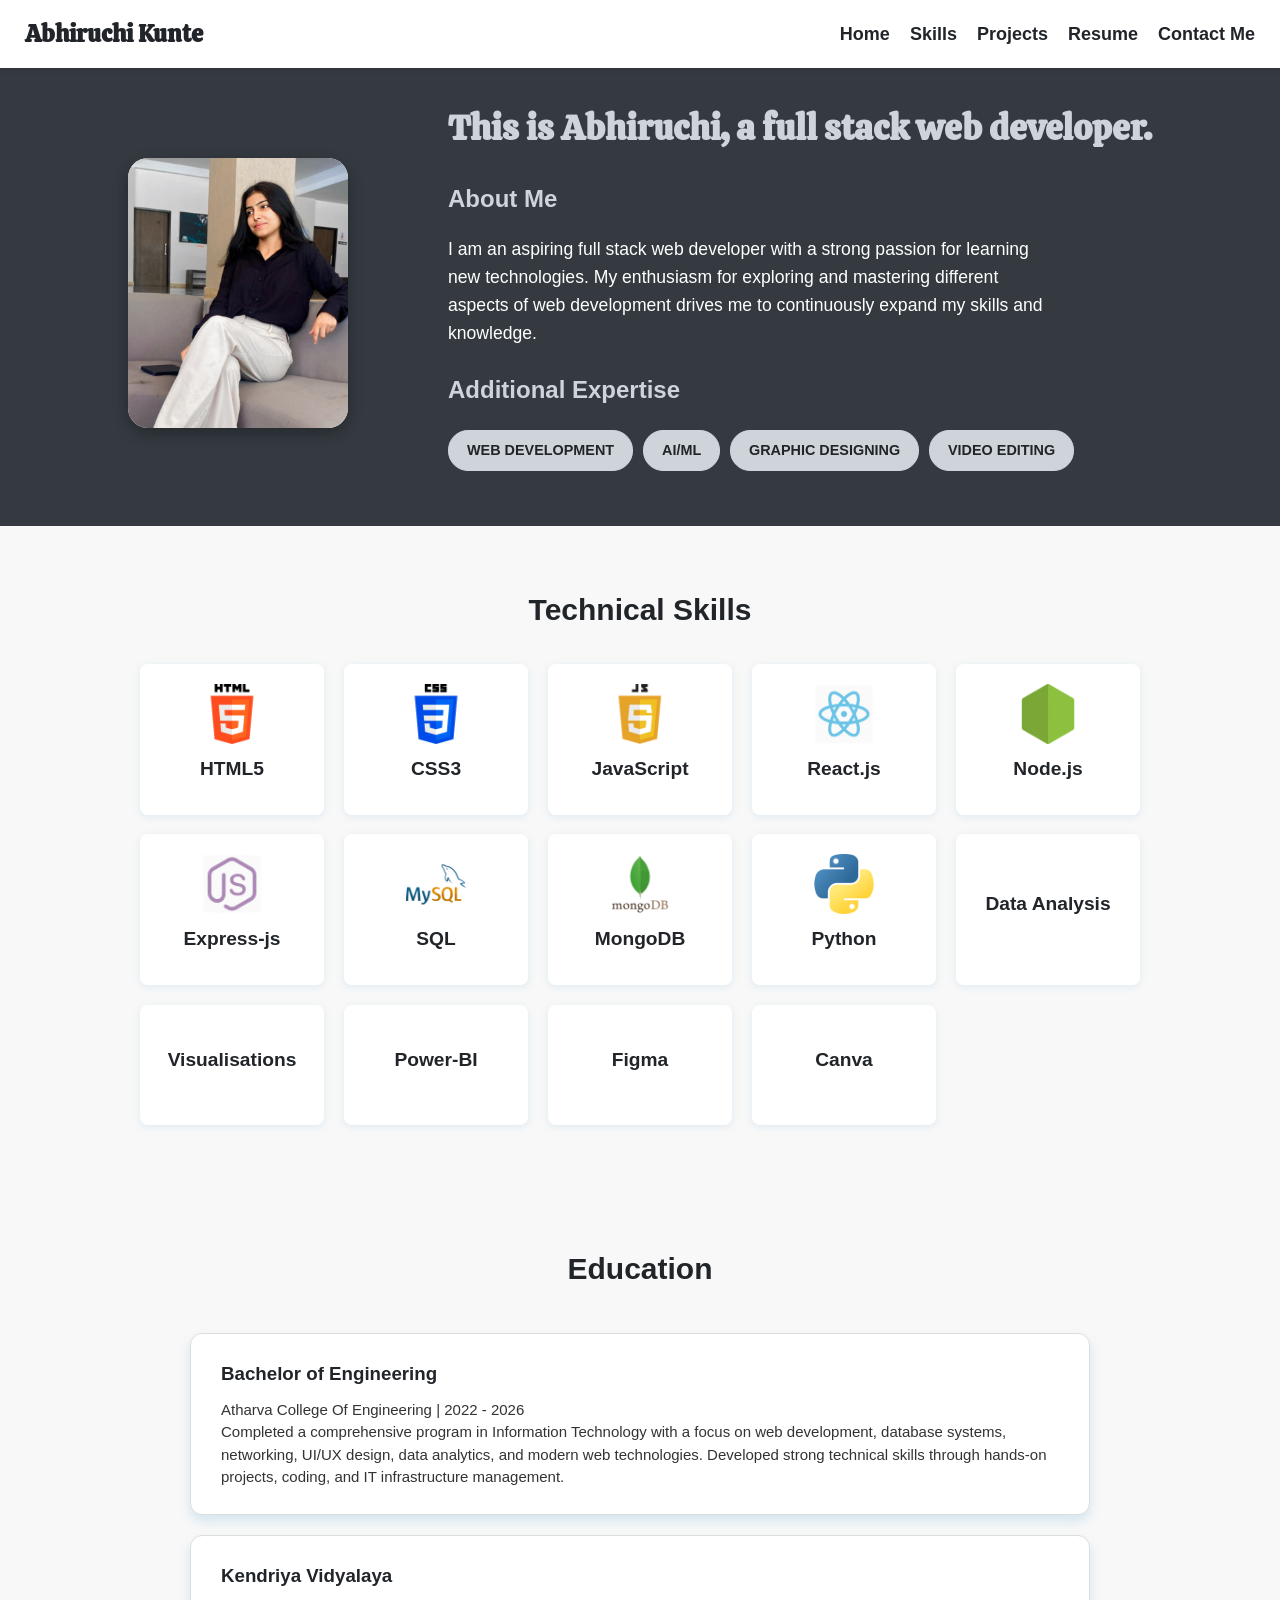
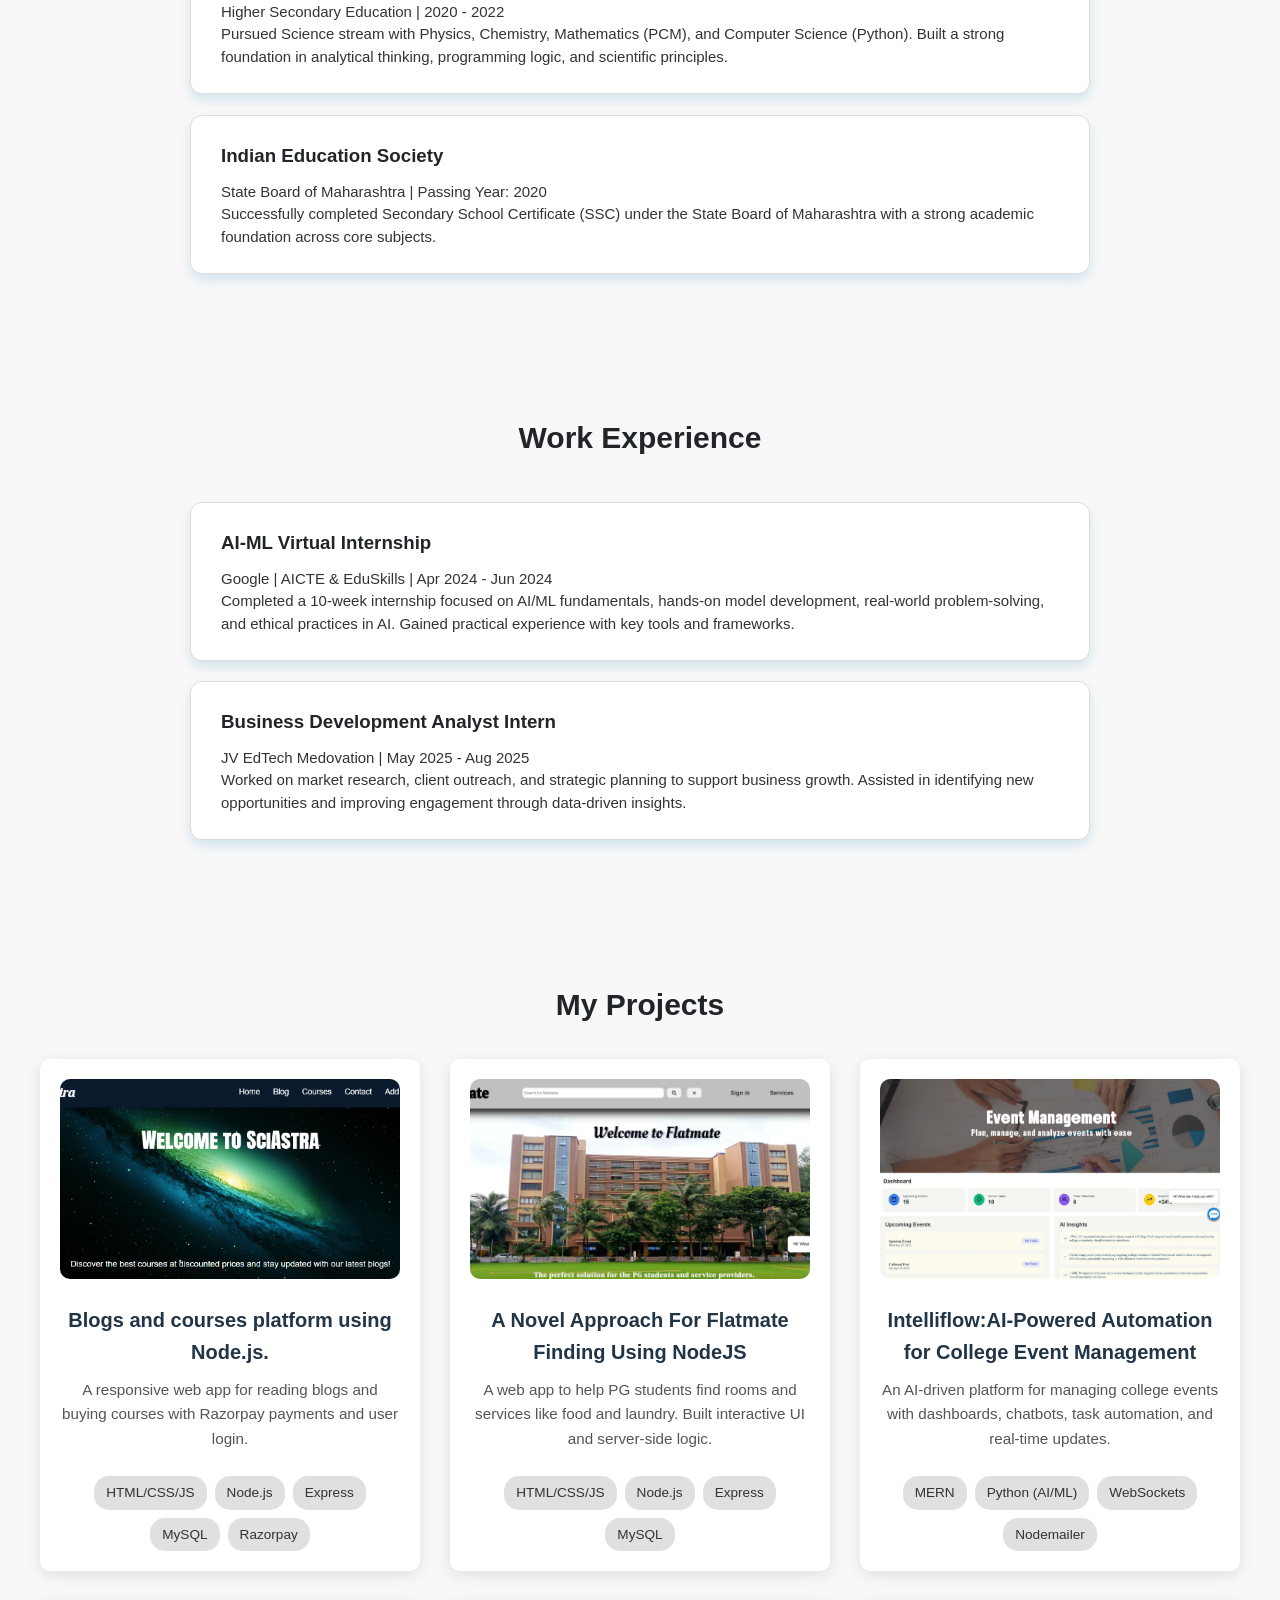
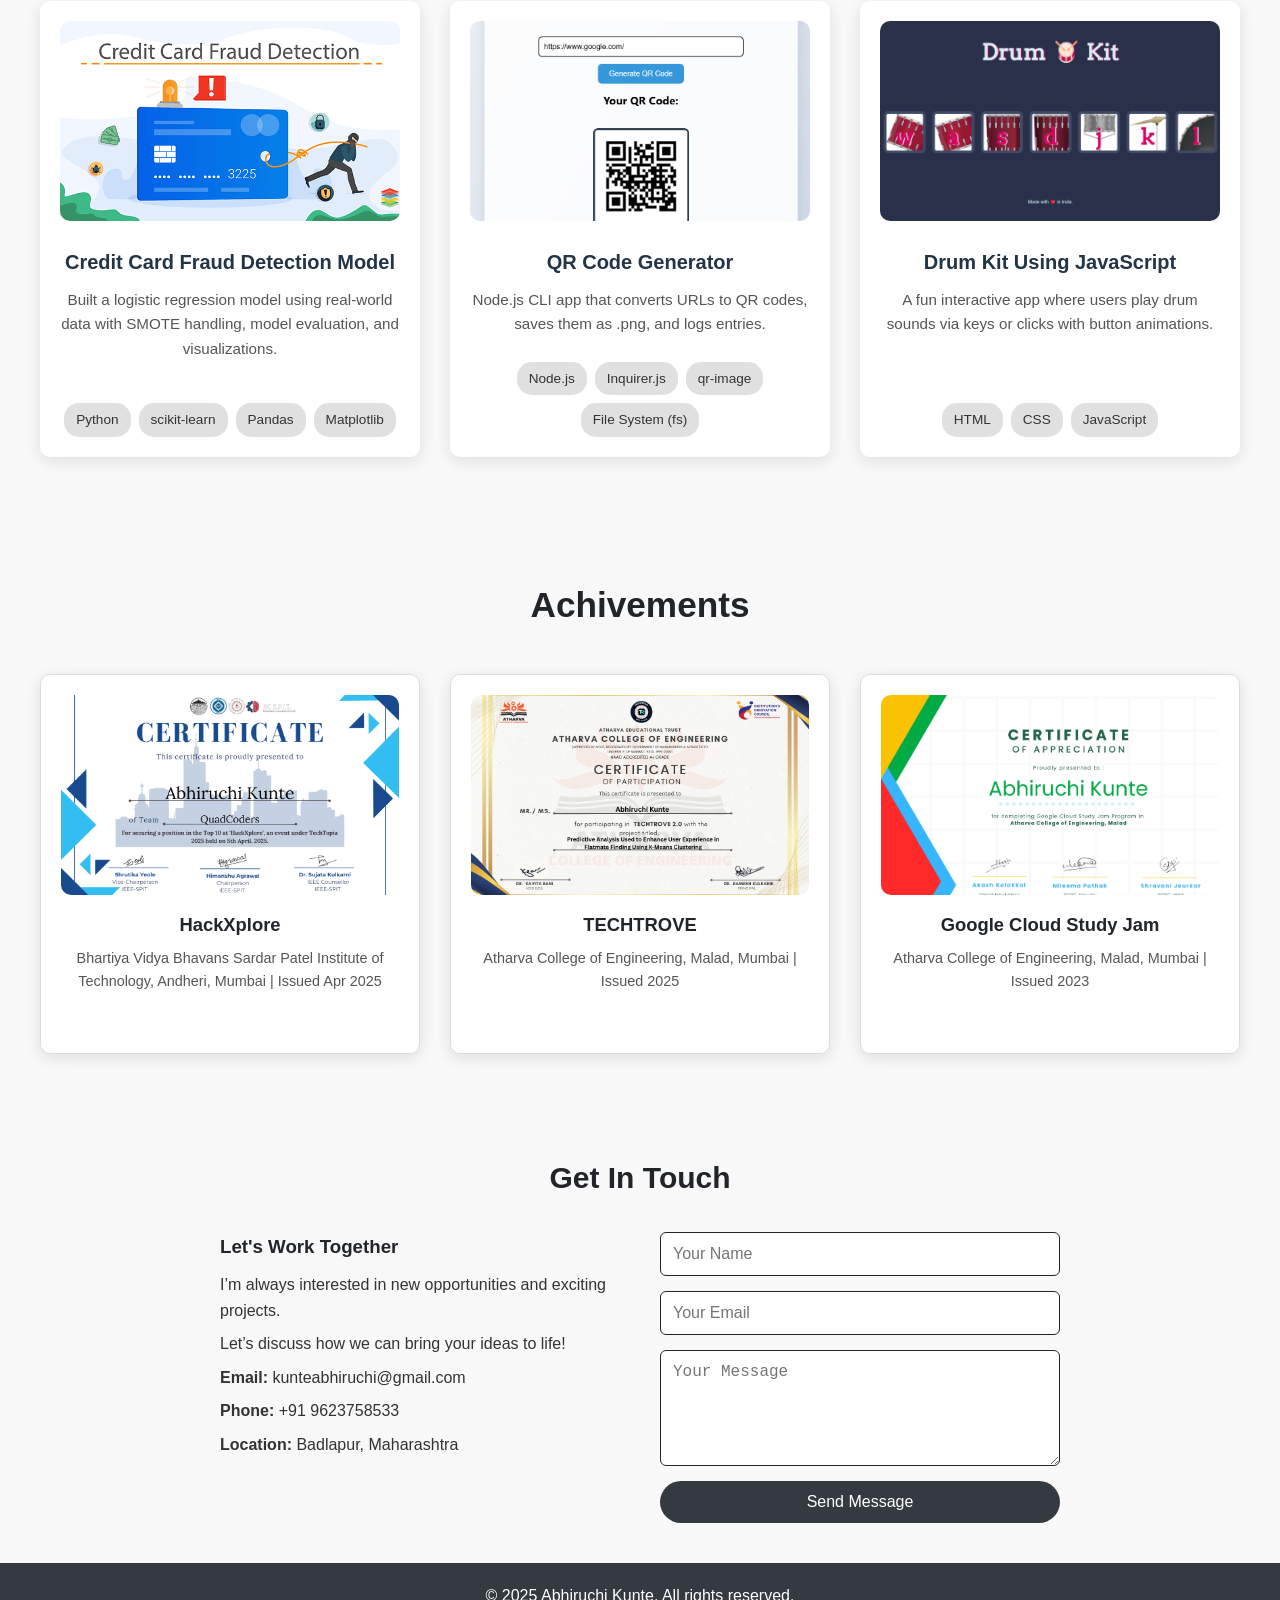
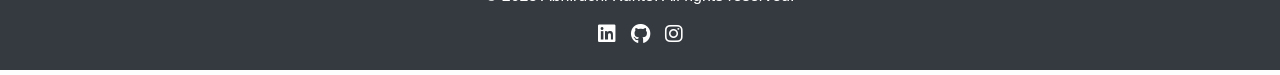
<file: index.html>
<!DOCTYPE html>
<html lang="en">
<head>
    <meta charset="UTF-8" />
    <meta name="viewport" content="width=device-width, initial-scale=1.0" />
    <title>Abhiruchi's Portfolio</title>
    <link rel="icon" href="img/profile.png" type="image/png">
    <link rel="stylesheet" href="style.css" />
    <link rel="stylesheet" href="https://cdnjs.cloudflare.com/ajax/libs/font-awesome/6.0.0-beta3/css/all.min.css">
    <link href="https://fonts.googleapis.com/css2?family=Calistoga&display=swap" rel="stylesheet">
</head>
<body>
    <header class="navbar">
        <h1 class="logo">Abhiruchi Kunte</h1>

        <div class="hamburger" id="hamburger">
            <span class="bar bar1"></span>
            <span class="bar bar2"></span>
            <span class="bar bar3"></span>
        </div>

        <nav class="nav-links" id="nav-links">
            <ul>
                <li><a href="index.html">Home</a></li>
                <li><a href="#skills">Skills</a></li>
                <li><a href="#projects">Projects</a></li>
                <li><a href="Abhiruchi's Resume.pdf">Resume</a></li>
                <li><a href="#contact">Contact Me</a></li>
            </ul>
        </nav>
    </header>

    <section id="home" class="hero">
    <div class="hero-content">
        <div class="profile-pic anim-fade-in-scale"> <img src="img/Abhiruchi.jpeg" alt="Abhiruchi Kunte">
        </div>
        <div class="hero-text-content">
            <h1 id="intro" class="anim-slide-right">This is Abhiruchi, a full stack web developer.</h1>
            <h2 id="about-me" class="anim-slide-right anim-delay-1">About Me</h2>
            <p class="anim-slide-right anim-delay-2">I am an aspiring full stack web developer with a strong passion for learning new technologies. My enthusiasm for exploring and mastering different aspects of web development drives me to continuously expand my skills and knowledge.
            </p>
            <h2 id="expertise" class="anim-slide-right anim-delay-3">Additional Expertise</h2>
            <div class="skills-list">
                <ul>
                    <li class="anim-slide-up anim-delay-4">Web Development</li>
                    <li class="anim-slide-up anim-delay-5">AI/ML</li>
                    <li class="anim-slide-up anim-delay-6">Graphic Designing</li>
                    <li class="anim-slide-up anim-delay-7">Video Editing</li>
                </ul>
            </div>
        </div>
    </div>
</section>

    <section id="skills" class="skills-section">
    <h2>Technical Skills</h2>
    <div class="skills-grid">
        <div class="skill-card anim-slide-left"> <img src="img/html.png" alt="HTML Logo" class="skill-logo">
            <h3>HTML5</h3>
        </div>
        <div class="skill-card anim-slide-right"> <img src="img/css.png" alt="CSS Logo" class="skill-logo">
            <h3>CSS3</h3>
        </div>
        <div class="skill-card anim-slide-left"> <img src="img/javascript.png" alt="JavaScript Logo" class="skill-logo">
            <h3>JavaScript</h3>
        </div>
        <div class="skill-card anim-slide-right"> <img src="img/reactJS.png" alt="React.js Logo" class="skill-logo">
            <h3>React.js</h3>
        </div>
        <div class="skill-card anim-slide-left">
            <img src="img/nodeJS.png" alt="Node.js Logo" class="skill-logo">
            <h3>Node.js</h3>
        </div>
        <div class="skill-card anim-slide-right">
            <img src="img/express-js.png" alt="Express-js Logo" class="skill-logo">
            <h3>Express-js</h3>
        </div>
        <div class="skill-card anim-slide-left">
            <img src="img/mysql.png" alt="SQL Logo" class="skill-logo">
            <h3>SQL</h3>
        </div>
        <div class="skill-card anim-slide-right">
            <img src="img/mongodb.png" alt="MongoDB Logo" class="skill-logo">
            <h3>MongoDB</h3>
        </div>
        <div class="skill-card anim-slide-left">
            <img src="img/python.png" alt="Python Logo" class="skill-logo">
            <h3>Python</h3>
        </div>
        <div class="skill-card anim-slide-right">
            <h3>Data Analysis</h3>
        </div>
        <div class="skill-card anim-slide-left">
            <h3>Visualisations</h3>
        </div>
        <div class="skill-card anim-slide-right">
            <h3>Power-BI</h3>
        </div>
        <div class="skill-card anim-slide-left">
            <h3>Figma</h3>
        </div>
        <div class="skill-card anim-slide-right">
            <h3>Canva</h3>
        </div>
    </div>
</section>

    <section class="education-section">
        <h2>Education</h2>
        <div class="edu-card anim-slide-right">
            <h3>Bachelor of Engineering</h3>
            <p>Atharva College Of Engineering | 2022 - 2026</p>
            <p>Completed a comprehensive program in Information Technology with a focus on web development, database systems, networking, UI/UX design, data analytics, and modern web technologies. Developed strong technical skills through hands-on projects, coding, and IT infrastructure management.</p>
        </div>

        <div class="edu-card anim-slide-left">
            <h3>Kendriya Vidyalaya</h3>
            <p>Higher Secondary Education | 2020 - 2022</p>
            <p>Pursued Science stream with Physics, Chemistry, Mathematics (PCM), and Computer Science (Python). Built a strong foundation in analytical thinking, programming logic, and scientific principles.</p>
        </div>

        <div class="edu-card anim-slide-right">
            <h3>Indian Education Society</h3>
            <p>State Board of Maharashtra | Passing Year: 2020</p>
            <p>Successfully completed Secondary School Certificate (SSC) under the State Board of Maharashtra with a strong academic foundation across core subjects.</p>
        </div>
    </section>

    <section class="experience-section">
        <h2>Work Experience</h2>
        <div class="edu-card anim-slide-left">
            <h3>AI-ML Virtual Internship</h3>
            <p>Google | AICTE & EduSkills | Apr 2024 - Jun 2024</p>
            <p>Completed a 10-week internship focused on AI/ML fundamentals, hands-on model development, real-world problem-solving, and ethical practices in AI. Gained practical experience with key tools and frameworks.</p>
        </div>
        <div class="edu-card anim-slide-right">
            <h3>Business Development Analyst Intern</h3>
            <p>JV EdTech Medovation | May 2025 - Aug 2025</p>
            <p>Worked on market research, client outreach, and strategic planning to support business growth. Assisted in identifying new opportunities and improving engagement through data-driven insights.</p>
        </div>
    </section>

    <section id="projects" class="projects-section">
        <h2>My Projects</h2>
        <div class="projects-grid">
            <a href="https://github.com/AbhiruchiKunte/Blogs-Courses-Website" target="_blank" class="project-card-link anim-fade-up"> <div class="project-card">
                        <img src="img/SciAstra.png" alt="SciAstra Platform" />
                        <h3>Blogs and courses platform using Node.js.</h3>
                        <p>A responsive web app for reading blogs and buying courses with Razorpay payments and user login.</p>
                        <div class="tech-tags-container">
                            <span class="tech-tag">HTML/CSS/JS</span>
                            <span class="tech-tag">Node.js</span>
                            <span class="tech-tag">Express</span>
                            <span class="tech-tag">MySQL</span>
                            <span class="tech-tag">Razorpay</span>
                        </div>
                    </div>
            </a>

            <a href="https://github.com/Govind-553/A-Novel-approach-for-finding-flatmate-using-NodeJS" target="_blank" class="project-card-link anim-fade-up"> <div class="project-card">
                        <img src="img/Flatmate.png" alt="Flatmate" />
                        <h3>A Novel Approach For Flatmate Finding Using NodeJS</h3>
                        <p>A web app to help PG students find rooms and services like food and laundry. Built interactive UI and server-side logic.</p>
                        <div class="tech-tags-container">
                            <span class="tech-tag">HTML/CSS/JS</span>
                            <span class="tech-tag">Node.js</span>
                            <span class="tech-tag">Express</span>
                            <span class="tech-tag">MySQL</span>
                        </div>
                    </div>
            </a>

            <a href="https://github.com/Govind-553/IntelliFlow-AI-powered-automation-for-seamless-college-event-management" target="_blank" class="project-card-link anim-fade-up"> <div class="project-card">
                        <img src="img/Intelliflow.jpg" alt="Intelliflow" />
                        <h3>Intelliflow:AI-Powered Automation for College Event Management</h3>
                        <p>An AI-driven platform for managing college events with dashboards, chatbots, task automation, and real-time updates.</p>
                        <div class="tech-tags-container">
                            <span class="tech-tag">MERN</span>
                            <span class="tech-tag">Python (AI/ML)</span>
                            <span class="tech-tag">WebSockets</span>
                            <span class="tech-tag">Nodemailer</span>
                        </div>
                    </div>
            </a>

            <a href="https://github.com/AbhiruchiKunte/Credit-Card-Fraud-Detection" target="_blank" class="project-card-link anim-fade-up"> <div class="project-card">
                        <img src="img/credit-card-fraud-detection.png" alt="Credit-Card-Fraud-Detection" />
                        <h3>Credit Card Fraud Detection Model</h3>
                        <p>Built a logistic regression model using real-world data with SMOTE handling, model evaluation, and visualizations.</p>
                        <div class="tech-tags-container">
                            <span class="tech-tag">Python</span>
                            <span class="tech-tag">scikit-learn</span>
                            <span class="tech-tag">Pandas</span>
                            <span class="tech-tag">Matplotlib</span>
                        </div>
                    </div>
            </a>

               <a href="https://github.com/AbhiruchiKunte/QR-Code-Generator-Using-JS-and-Node.js" target="_blank" class="project-card-link anim-fade-up"> <div class="project-card">
                        <img src="img/QR-Code.png" alt="QR-Code" />
                        <h3>QR Code Generator</h3>
                        <p>Node.js CLI app that converts URLs to QR codes, saves them as .png, and logs entries.</p>
                        <div class="tech-tags-container">
                            <span class="tech-tag">Node.js</span>
                            <span class="tech-tag">Inquirer.js</span>
                            <span class="tech-tag">qr-image</span>
                            <span class="tech-tag">File System (fs)</span>
                        </div>
                    </div>
            </a>

            <a href="https://github.com/AbhiruchiKunte/Drum-Kit" target="_blank" class="project-card-link anim-fade-up"> <div class="project-card">
                        <img src="img/Drum-kit.png" alt="Drum-Kit" />
                        <h3>Drum Kit Using JavaScript</h3>
                        <p>A fun interactive app where users play drum sounds via keys or clicks with button animations.</p>
                        <div class="tech-tags-container">
                            <span class="tech-tag">HTML</span>
                            <span class="tech-tag">CSS</span>
                            <span class="tech-tag">JavaScript</span>
                        </div>
                    </div>
            </a>
        </div>
    </section>

    <section class="certifications-section">
        <h2>Achivements</h2>
        <div class="certifications-grid">
            <a href="#" target="_blank" class="cert-card-link anim-fade-up">
                <div class="card">
                    <img src="img/SPIT Hackathon (1).png" alt="SPIT Hackathon" />
                    <h3> HackXplore </h3>
                    <p>Bhartiya Vidya Bhavans Sardar Patel Institute of Technology, Andheri, Mumbai | Issued Apr 2025</p>
                </div>
            </a>

            <a href="#" target="_blank" class="cert-card-link anim-fade-up">
                <div class="card">
                    <img src="img/TECHTROVE 2.0 ACE.png" alt="TECHTROVE" />
                    <h3>TECHTROVE</h3>
                    <p>Atharva College of Engineering, Malad, Mumbai | Issued 2025</p>
                </div>
            </a>

            <a href="#" target="_blank" class="cert-card-link anim-fade-up">
                <div class="card">
                    <img src="img/Google cloud certificate.jpg" alt="Google Cloud Study Jam" />
                    <h3>Google Cloud Study Jam</h3>
                    <p>Atharva College of Engineering, Malad, Mumbai | Issued 2023</p>
                </div>
            </a>
        </div>
    </section>

    <section id="contact" class="contact-section">
        <h2>Get In Touch</h2>
        <div class="contact-container centered-layout anim-fade-in">
            <div class="contact-text">
                <h3>Let's Work Together</h3>
                <p>I’m always interested in new opportunities and exciting projects.</p>
                <p>Let’s discuss how we can bring your ideas to life!</p>
                <p><strong>Email:</strong> kunteabhiruchi@gmail.com</p>
                <p><strong>Phone:</strong> +91 9623758533</p>
                <p><strong>Location:</strong> Badlapur, Maharashtra</p>
            </div>

            <form class="contact-form">
                <input type="text" placeholder="Your Name" required />
                <input type="email" placeholder="Your Email" required />
                <textarea placeholder="Your Message" rows="5" required></textarea>
                <button type="submit">Send Message</button>
            </form>
        </div>
    </section>

    <footer class="footer">
        <div class="footer-container">
            <p>&copy; 2025 Abhiruchi Kunte. All rights reserved.</p>
            <div class="social-icons">
                <a href="https://www.linkedin.com/in/abhiruchi-kunte-00602b28b/" target="_blank" title="LinkedIn">
                    <i class="fab fa-linkedin"></i>
                </a>
                <a href="https://github.com/AbhiruchiKunte" target="_blank" title="GitHub">
                    <i class="fab fa-github"></i>
                </a>
                <a href="https://www.instagram.com/__.abhiruchiii" target="_blank" title="Instagram">
                    <i class="fab fa-instagram"></i>
                </a>
            </div>
        </div>
    </footer>

    <script src="script.js"></script>
</body>
</html>
</file>
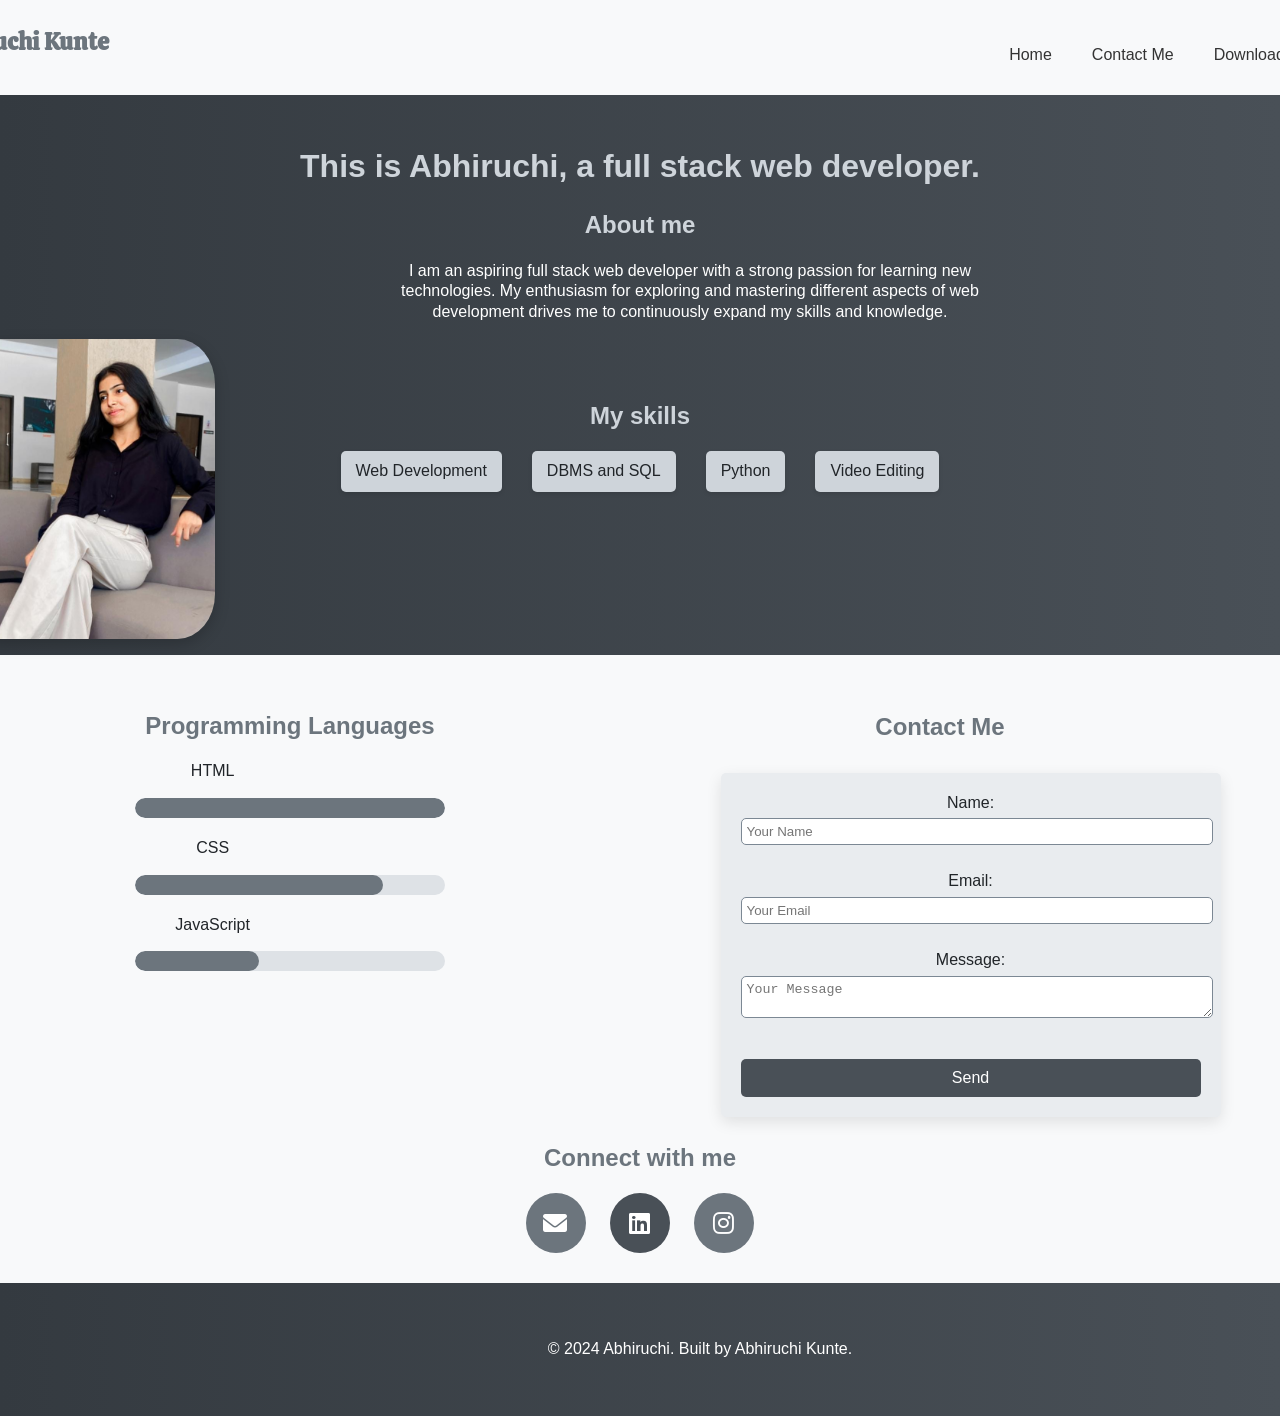
<file: Portfolio/index.html>
<!DOCTYPE html>
<html lang="en">
<head>
   <meta charset="UTF-8">
   <meta name="viewport" content="width=device-width, initial-scale=1.0">
   <meta name="description" content="Personal profile page of Abhiruchi">
   <title>Abhiruchi's Profile</title>
   <link rel="stylesheet" href="styles.css">
   <link rel="stylesheet" href="https://cdnjs.cloudflare.com/ajax/libs/font-awesome/6.0.0-beta3/css/all.min.css">
   <link href="https://fonts.googleapis.com/css2?family=Calistoga&display=swap" rel="stylesheet">
</head>

<body>
    <nav class="navbar">
        <div class="nav-container">
            <a href="#" class="nav-logo">
                <div class="navbar">
                    <div class="navbar-left">
                        <h1>Abhiruchi Kunte</h1>
                    </div> 
            </a>
            <div class="navbar-right">
                <a href="index.html">Home</a>
                <a href="contact.html" >Contact Me</a>
                <a href="resume.pdf" class="resume-button" download>Download Resume</a>
            </div>
    </nav>
    <header>
        <h1 id="id1">This is Abhiruchi, a full stack web developer.</h1>
        <h2 id="id1">About me</h2>
        <p style="position: relative; left: 370px;">
            I am an aspiring full stack web developer with a strong passion for learning new technologies.
            My enthusiasm for exploring and mastering different aspects of web development drives me to continuously expand my skills and knowledge.
        </p>
        <img src="Abhiruchi.jpeg" alt="Abhiruchi's pic">
    </header>

    <center>
        <section>
            <h2 id="id2">My skills</h2>
            <div class="skills-list">
                <ul class="skills-list">
                    <li>Web Development</li>
                    <li>DBMS and SQL</li>
                    <li>Python</li>
                    <li>Video Editing</li>
                </ul>
            </div>
        </section>

        <section id="programming-languages">
            <h2>Programming Languages</h2>
            <div class="skill">
                <p>HTML</p>
                <div class="progress">
                    <div class="progress-bar" style="width: 100%;"></div>
                </div>
            </div>
            <div class="skill">
                <p>CSS</p>
                <div class="progress">
                    <div class="progress-bar" style="width: 80%;"></div>
                </div>
            </div>
            <div class="skill">
                <p>JavaScript</p>
                <div class="progress">
                    <div class="progress-bar" style="width: 40%;"></div>
                </div>
            </div>
        </section>

        <section>
            <h2 id="id3">Contact Me</h2>
            <form>
                <label for="name">Name:</label>
                <input type="text" id="name" name="name" placeholder="Your Name"><br><br>
        
                <label for="email">Email:</label>
                <input type="email" id="email" name="email" placeholder="Your Email"><br><br>
        
                <label for="message">Message:</label>
                <textarea id="message" name="message" placeholder="Your Message"></textarea><br><br>
        
                <button type="Submit">Send</button>
        
                </form>
                </section>
        
        <section>
            <h2>Connect with me</h2>
            <div class="social-links">
                <a href="mailto:kunteabhiruchi@gmail.com" class="icon-link email-icon"><i class="fas fa-envelope"></i></a>
                <a href="https://www.linkedin.com/in/abhiruchi-kunte-00602b28b" class="icon-link linkedin-icon"><i class="fab fa-linkedin"></i></a>
                <a href="https://www.instagram.com/__.abhiruchiii" class="icon-link instagram-icon"><i class="fab fa-instagram"></i></a>
            </div>
        </section>
        
    </center>
</body>

<footer>
    <p style="position: relative; left: 380px;">&copy; 2024 Abhiruchi. Built by Abhiruchi Kunte.</p>
</footer>
</html>
</file>
<file: style.css>
/* Basic Reset */
* {
    margin: 0;
    padding: 0;
    box-sizing: border-box;
}

body {
    font-family: 'Segoe UI', Tahoma, Geneva, Verdana, sans-serif;
    line-height: 1.6;
    background-color: #fdfdfd;
    color: #333;
    padding-top: 60px; /* adjust based on navbar height */
    overflow-x: hidden; /* Prevent horizontal scroll due to animations */
}

/* Navbar Base */
.navbar {
    display: flex;
    justify-content: space-between;
    align-items: center;
    padding: 15px 25px;
    position: fixed;
    top: 0;
    left: 0;
    width: 100%;
    z-index: 1000;
    background-color: #ffffff;
    box-shadow: 0 2px 5px rgba(0, 0, 0, 0.1);
}

.logo {
    font-family: 'Calistoga', cursive;
    font-size: 24px;
    color: #212529;
}

/* Nav Links */
.nav-links ul {
    list-style: none;
    display: flex;
    gap: 20px;
}

.nav-links a {
    color: #212529;
    font-weight: 600;
    text-decoration: none;
    font-size: 18px;
    transition: color 0.3s ease;
}

.nav-links a:hover {
    color: #0077b6;
}

/* Hamburger Icon */
.hamburger {
    display: none;
    flex-direction: column;
    cursor: pointer;
    gap: 5px;
}

.hamburger span {
    height: 3px;
    width: 25px;
    background: #212529; /* Changed to match logo color for better visibility */
    border-radius: 2px;
    transition: all 0.3s ease;
}

/* Responsive Navbar */
@media (max-width: 768px) {
    .hamburger {
        display: flex;
    }

    .nav-links {
        position: absolute;
        top: 65px;
        left: 0;
        width: 100%;
        background-color: #343a40; /* Changed background for mobile nav */
        display: none;
        flex-direction: column;
        align-items: center;
        text-align: center;
        box-shadow: 0 2px 5px rgba(0, 0, 0, 0.1);
    }

    .nav-links ul {
        flex-direction: column;
        gap: 15px;
        padding: 20px 0;
    }

    .nav-links a {
        color: #fff; /* White links for mobile nav */
    }

    .nav-links.show {
        display: flex;
    }
}

/* Hero Section */
.hero {
    width: 100%;
    background-color: #343A40; /* Solid dark background as in image 2 */
    color: #fff;
    padding: 20px 20px 20px; /* Adjusted padding top to account for fixed navbar */
    display: flex;
    justify-content: center; /* Center the hero content */
    align-items: center;
    overflow: hidden; /* Important for animation overflow */
}

.hero-content {
    display: flex;
    flex-wrap: nowrap; /* Prevent wrapping on larger screens */
    align-items: center;
    justify-content: center; /* Adjust to better position image and text */
    gap: 100px; /* Space between image and text */
    max-width: 1200px;
    margin: 0 auto;
    padding: 20px; /* Add some padding to the content itself */
}

/* Profile Image */
.profile-pic {
    width: 220px; /* Slightly smaller */
    height: 270px; /* Maintain aspect ratio or adjust as needed */
    border-radius: 20px; /* More rounded corners */
    box-shadow: 0 5px 15px rgba(0, 0, 0, 0.3); /* Stronger shadow */
    flex-shrink: 0; /* Prevent image from shrinking */
    background-color: #f0f0f0; /* Placeholder background if image isn't loading */
    overflow: hidden; /* Ensures the image respects border-radius */
    opacity: 0; /* Start hidden for animation */
    transform: scale(0.8); /* Start smaller for animation */
}

.profile-pic img {
    display: block; /* Remove extra space below image */
    width: 100%;
    height: 100%;
    object-fit: cover;
}

/* Hero Text Content */
.hero-text-content {
    flex-grow: 1; /* Allow text content to take available space */
    text-align: left; /* Align text to the left */
}

.hero-text-content h2::after {
    content: none;
}

#intro {
    font-size: 2.2rem;
    margin: 0 0 1rem; /* Adjust margin */
    font-family: 'Calistoga', cursive;
    color: #CED4DA;
    opacity: 0; /* Start hidden for animation */
    transform: translateX(-50px); /* Start off-screen left for animation */
}

#about-me,
#expertise {
    font-size: 1.5rem;
    margin: 1.5rem 0 1rem;
    color: #CED4DA;
    text-align: left; /* Align text to the left */
    opacity: 0; /* Start hidden for animation */
    transform: translateX(-50px); /* Start off-screen left for animation */
}

.hero-content p {
    font-size: 1.1rem;
    line-height: 1.6;
    max-width: 600px; /* Constrain paragraph width */
    margin: 1rem 0;
    opacity: 0; /* Start hidden for animation */
    transform: translateX(-50px); /* Start off-screen left for animation */
}

.skills-list ul li {
    opacity: 0; /* Start hidden for animation */
    transform: translateY(20px); /* Start below for animation */
}

/* --- Animations --- */

/* Fade In with Scale (for profile picture) */
@keyframes fadeInScale {
    from {
        opacity: 0;
        transform: scale(0.8);
    }
    to {
        opacity: 1;
        transform: scale(1);
    }
}

.anim-fade-in-scale {
    animation: fadeInScale 0.8s ease-out forwards;
    animation-delay: 0.2s; /* Slight delay for the image to appear after page load */
}

/* Slide In from Right (for text content) */
@keyframes slideInRight {
    from {
        opacity: 0;
        transform: translateX(50px);
    }
    to {
        opacity: 1;
        transform: translateX(0);
    }
}

.anim-slide-right {
    animation: slideInRight 0.7s ease-out forwards;
}

/* Slide Up (for list items) */
@keyframes slideUp {
    from {
        opacity: 0;
        transform: translateY(20px);
    }
    to {
        opacity: 1;
        transform: translateY(0);
    }
}

.anim-slide-up {
    animation: slideUp 0.6s ease-out forwards;
}

/* Delay Utility Classes for Staggered Effect */
.anim-delay-1 { animation-delay: 0.6s; }
.anim-delay-2 { animation-delay: 0.8s; }
.anim-delay-3 { animation-delay: 1.0s; }
.anim-delay-4 { animation-delay: 1.2s; }
.anim-delay-5 { animation-delay: 1.4s; }
.anim-delay-6 { animation-delay: 1.6s; }
.anim-delay-7 { animation-delay: 1.8s; }


/* Skills List - Styled as buttons/tags */
.skills-list ul {
    list-style: none;
    padding: 0;
    margin: 20px 0 15px 0;
    display: flex;
    flex-wrap: wrap;
    gap: 10px;
}

.skills-list li {
    background-color: #CED4DA;
    padding: 8px 18px;
    border-radius: 20px;
    font-size: 0.9rem;
    font-weight: 600;
    color: #212529;
    text-transform: uppercase;
    cursor: default;
    border: 1px solid #CED4DA;
    transition: all 0.3s ease;
}

.skills-list li:hover {
    background-color: #adb5bd;
    border-color: #adb5bd;
}

/* Responsive Hero Section */
@media (max-width: 992px) {
    .hero-content {
        gap: 30px;
    }
    .profile-pic {
        width: 180px;
        height: 230px;
    }
    #intro {
        font-size: 2rem;
    }
    #about-me,
    #expertise {
        font-size: 1.4rem;
    }
    .hero-content p {
        font-size: 1rem;
    }
}

@media (max-width: 768px) {
    .hero {
        padding: 70px 15px 10px;
        min-height: auto; /* Remove min-height on small screens */
    }
    .hero-content {
        flex-direction: column;
        align-items: center;
        text-align: center;
        gap: 25px;
    }

    .profile-pic {
        width: 160px;
        height: 200px;
        border-radius: 15px;
    }

    #intro {
        font-size: 1.8rem;
        margin-top: 5px;
    }

    #about-me,
    #expertise {
        font-size: 1.5rem;
        margin-top: 10px;
        text-align: center;
    }

    .hero-content p {
        font-size: 14px;
        padding: 0 10px;
    }

    .skills-list ul {
        justify-content: left ;
    }
}

/* --- TECHNICAL SKILLS SECTION --- */
.skills-section {
    padding: 60px 20px;
    background-color: #f8f8f8;
}

.skills-section h2 {
    text-align: center;
    color: #212529;
    margin-bottom: 30px;
    font-size: 30px;
}

.skills-grid {
    display: grid;
    grid-template-columns: repeat(auto-fit, minmax(180px, 1fr));
    gap: 20px;
    max-width: 1000px;
    margin: 0 auto;
}

.skill-card {
    background: #ffffff;
    padding: 20px;
    border-radius: 8px;
    box-shadow: 0 2px 8px rgba(0, 119, 182, 0.1);
    font-weight: 500;
    color: #212529;
    display: flex;
    flex-direction: column;
    justify-content: center;
    align-items: center;
    text-align: center;
    min-height: 120px;
    
    /* --- ANIMATION PROPERTIES (Initial State & Transition) --- */
    /* opacity and transform for initial hidden state are handled by .anim-slide-left / .anim-slide-right classes */
    transition: transform 0.4s cubic-bezier(0.23, 1, 0.32, 1), /* Custom ease for smooth movement */
                box-shadow 0.4s ease-out; /* Standard ease for shadow */
    will-change: transform, box-shadow, opacity; /* Hint to browser for performance */
    overflow: hidden; /* Ensure content stays within bounds during transforms */
}

.skill-card h3 {
    margin-bottom: 10px;
    font-size: 1.2rem;
}

.skill-card .skill-logo {
    max-width: 60px;
    height: auto;
    margin-bottom: 10px;
}

/* --- HOVER ANIMATION --- */
.skill-card:hover {
    transform: translateY(-8px) scale(1.03); /* Lift up slightly and scale up a bit */
    box-shadow: 0 8px 20px rgba(0, 119, 182, 0.25); /* More prominent shadow */
}

/* Cards (Education) */
.card { /* Used for Certifications */
    background-color: #ffffff;
    border: 1px solid #ddd;
    padding: 20px;
    border-radius: 10px;
    box-shadow: 0 4px 8px rgba(0, 119, 182, 0.1);
    display: flex;
    flex-direction: column;
    justify-content: flex-start;
    align-items: center;
    text-align: center;
    transition: transform 0.3s ease, box-shadow 0.3s ease;
}

.card:hover {
    transform: translateY(-10px);
    box-shadow: 0 8px 25px rgba(0, 0, 0, 0.2);
}

/* Separate wider card for education and work experience */
.edu-card {
    background-color: #ffffff;
    border: 1px solid #ddd;
    padding: 25px 30px;
    border-radius: 12px;
    margin: 20px auto;
    max-width: 900px;
    box-shadow: 0 6px 12px rgba(0, 119, 182, 0.15);
    text-align: left; /* Ensure text alignment is left for internal content */
}

.edu-card h3 {
    color: #212529;
    margin-bottom: 10px;
}

.edu-card p {
    font-size: 15px;
    line-height: 1.5;
}

/* --- Projects Section --- */
.projects-section {
    padding: 60px 20px;
    background-color: #f8f8f8;
}

.projects-section h2 {
    text-align: center;
    color: #212529;
    margin-bottom: 30px;
    font-size: 30px;
}

/* Grid for Projects */
.projects-grid {
    display: grid;
    grid-template-columns: repeat(auto-fit, minmax(280px, 1fr));
    gap: 30px;
    max-width: 1200px;
    margin: 0 auto;
}

/* Make the entire project card clickable */
.project-card-link {
    text-decoration: none;
    color: inherit;
    display: flex; /* Use flex to make card stretch to grid height if needed */
    transition: transform 0.3s ease, box-shadow 0.3s ease;
    cursor: pointer;
}

.project-card-link:hover {
    transform: translateY(-10px);
    box-shadow: 0 8px 25px rgba(0, 0, 0, 0.2);
}

/* Projects Card Styling - Auto Height */
.project-card {
    background: #ffffff;
    border-radius: 10px;
    padding: 20px;
    box-shadow: 0 4px 15px rgba(0, 0, 0, 0.1);
    display: flex;
    flex-direction: column;
    align-items: center;
    text-align: center;
    height: auto; /* REMOVED FIXED HEIGHT */
    min-height: 450px; /* Added a min-height for consistent visual, adjust as needed */
    width: 100%;
    overflow: hidden;
    justify-content: flex-start; /* Align content to the start of the card */
}

.project-card img {
    width: 100%;
    height: 200px;
    object-fit: cover;
    border-radius: 10px;
    margin-bottom: 15px;
    transition: transform 0.3s ease;
}

.project-card-link:hover .project-card img {
    transform: scale(1.03);
}

.project-card h3 {
    margin: 10px 0 10px;
    font-size: 1.25rem;
    font-weight: 700;
    color: #213547;
}

.project-card p {
    font-size: 0.95rem;
    color: #555;
    flex-grow: 1; /* Allow paragraph to take available space */
    margin-bottom: 15px;
}

/* Tech Stack Tags Container */
.tech-tags-container {
    display: flex;
    flex-wrap: wrap;
    justify-content: center;
    gap: 8px;
    margin-top: auto; /* Pushes tags to the bottom */
    padding-top: 10px;
}

/* Individual Tech Stack Tags (Buttons) */
.tech-tag {
    background-color: #e0e0e0;
    color: #333;
    padding: 6px 12px;
    border-radius: 15px;
    font-size: 0.85rem;
    font-weight: 500;
    white-space: nowrap;
    transition: background-color 0.2s ease, color 0.2s ease;
}

.tech-tag:hover {
    background-color: #0077b6;
    color: #fff;
}

/* --- Certifications Section --- */
.certifications-section {
    padding: 60px 20px;
    background-color: #f8f8f8;
}

.certifications-section h2 {
    text-align: center;
    color: #212529;
    margin-bottom: 40px;
    font-size: 2.2rem;
}

/* Grid for Certifications */
.certifications-grid {
    display: grid;
    grid-template-columns: repeat(auto-fit, minmax(280px, 1fr));
    gap: 30px;
    max-width: 1200px;
    margin: 0 auto;
}

/* Make the entire certification card clickable */
.cert-card-link {
    text-decoration: none;
    color: inherit;
    display: flex; /* Use flex to make card stretch to grid height if needed */
    cursor: pointer;
    transition: transform 0.35s ease-out, box-shadow 0.35s ease-out;
}

.cert-card-link:hover {
    transform: translateY(-10px);
    box-shadow: 0 8px 25px rgba(0, 0, 0, 0.2);
}

/* Certifications Card Styling - Auto Height */
.certifications-grid .card {
    background-color: #ffffff;
    padding: 20px;
    border-radius: 10px;
    box-shadow: 0 4px 15px rgba(0, 0, 0, 0.1);
    display: flex;
    flex-direction: column;
    justify-content: flex-start;
    align-items: center;
    text-align: center;
    height: auto; /* REMOVED FIXED HEIGHT */
    min-height: 380px; /* Added a min-height for consistent visual, adjust as needed */
    width: 100%;
    overflow: hidden;
}
.certifications-grid .card img {
    width: 100%;
    height: 200px;
    object-fit: cover;
    border-radius: 10px;
    margin-bottom: 15px;
    transition: transform 0.3s ease;
}

.cert-card-link:hover .certifications-grid .card img {
    transform: scale(1.03);
}

.certifications-grid .card h3 {
    color: #212529;
    margin-bottom: 8px;
    font-size: 1.15rem;
    flex-grow: 0;
}

.certifications-grid .card p {
    font-size: 0.9rem;
    color: #555;
    flex-grow: 1; /* Allow paragraph to take available space */
    margin-bottom: 10px;
}

.contact-section {
    padding: 40px 20px;
    background-color: #f8f8f8;
    text-align: center; /* Center the section title */
}

.contact-section h2 {
   text-align: center;
    color: #212529;
    margin-bottom: 30px;
    font-size: 30px;
}

.centered-layout {
    display: flex;
    justify-content: center;
    align-items: flex-start;
    flex-wrap: wrap;
    gap: 40px;
    max-width: 1000px;
    margin: 0 auto;
    text-align: left; /* Keep internal text aligned left */
}

/* Left Side */
.contact-text {
    flex: 1 1 300px;
    max-width: 400px;
}

.contact-text h3 {
    color: #212529;
    margin-bottom: 10px;
}

.contact-text p {
    margin-bottom: 8px;
    font-size: 1rem;
}

/* Right Side Form */
.contact-form {
    flex: 1 1 300px;
    max-width: 400px;
    display: flex;
    flex-direction: column;
}

.contact-form input,
.contact-form textarea {
    margin-bottom: 15px;
    padding: 12px;
    border: 1px solid #212529;
    border-radius: 6px;
    font-size: 16px;
    outline: none;
    transition: border-color 0.3s ease;
}

.contact-form input:focus,
.contact-form textarea:focus {
    border-color: #212529;
}

.contact-form button {
    padding: 12px;
    background-color: #343A40;
    color: white;
    border: none;
    border-radius: 66px; /* Slightly more rounded button */
    font-size: 16px;
    cursor: pointer;
    transition: background 0.3s ease, transform 0.2s ease;
}

.contact-form button:hover {
    background-color: #023e8a;
    transform: translateY(-2px);
}

/* Responsive Contact Section */
@media (max-width: 768px) {
    .centered-layout {
        flex-direction: column;
        align-items: center;
        text-align: center; /* Center contact details on mobile */
    }

    .contact-text,
    .contact-form {
        max-width: 100%;
        padding: 0 15px;
    }
}

.footer {
    background-color: #343A40;
    color: white;
    padding: 20px 0;
    text-align: center;
}

.footer-container {
    max-width: 1000px;
    margin: 0 auto;
    padding: 0 20px;
    display: flex;
    flex-direction: column;
    align-items: center;
    gap: 10px;
}

.footer p {
    margin-bottom: 0;
    font-size: 16px;
}

.social-icons {
    display: flex;
    gap: 15px;
}

.social-icons a {
    color: white;
    font-size: 20px;
    transition: color 0.3s ease, transform 0.2s ease;
}

.social-icons a:hover {
    color: #ffd166;
    transform: translateY(-2px);
}


/* General Section Styling */
section {
    padding: 60px 20px;
    background-color: #f8f8f8;
}

section h2 {
    text-align: center;
    color: #212529;
    margin-bottom: 40px;
    font-size: 30px;
}

/* --- Animation Defaults (Hidden State) --- */
/* Elements to be animated are initially hidden/transformed */
.anim-slide-up,
.anim-fade-up,
.anim-fade-in,
.anim-slide-left,
.anim-slide-right {
    opacity: 0;
    will-change: opacity, transform; /* Optimize for animation */
}

/* Specific initial transforms */
.anim-slide-up {
    transform: translateY(50px);
}
.anim-fade-up {
    transform: translateY(30px);
}
.anim-slide-left {
    transform: translateX(-50px);
}
.anim-slide-right {
    transform: translateX(50px);
}

/* --- Animation Active State (in-view) --- */
.anim-slide-up.in-view,
.anim-fade-up.in-view,
.anim-fade-in.in-view,
.anim-slide-left.in-view,
.anim-slide-right.in-view {
    opacity: 1;
    transform: translate(0, 0) scale(1); /* Reset transforms */
    /* This transition applies to all anim-* classes when they enter view.
       The --delay is set by JS for staggered effects. */
    transition: opacity 0.7s cubic-bezier(0.23, 1, 0.32, 1) var(--delay, 0s), 
                transform 0.7s cubic-bezier(0.23, 1, 0.32, 1) var(--delay, 0s); 
}

/* Responsive Edu Card */
@media (max-width: 768px){
    .edu-card {
        padding: 20px;
        max-width: 90%;
    }
    .skills-grid {
        grid-template-columns: 1fr; /* Force single column on mobile for skills grid */
        padding: 0 5px;
    }

    .projects-grid,
    .certifications-grid {
        grid-template-columns: 1fr;
        padding: 0 5px;
    }

    /* MOBILE-SPECIFIC CARD HEIGHT ADJUSTMENTS */
    .project-card {
        height: auto; /* Ensure this is auto */
        min-height: 300px; /* Keep a sensible min-height for layout */
        padding-bottom: 20px;
        justify-content: flex-start;
    }

    .project-card h3 {
        font-size: 1.15rem;
        margin: 8px 0 8px;
    }

    .project-card p {
        font-size: 0.9rem;
        margin-bottom: 10px;
        padding: 0 5px;
    }

    .certifications-grid .card {
        height: auto; /* Ensure this is auto */
        min-height: 250px; /* Keep a sensible min-height for layout */
        padding-bottom: 20px;
        justify-content: flex-start;
    }

    .certifications-grid .card h3 {
        font-size: 1.05rem;
        margin-bottom: 6px;
    }

    .certifications-grid .card p {
        font-size: 0.85rem;
        margin-bottom: 8px;
        padding: 0 5px;
    }

    /* Responsive animation adjustments for general sections (slide-up by default on mobile) */
    /* This applies to elements like .edu-card or others that have anim-slide-left/right but are NOT .skill-card */
    .anim-slide-left, .anim-slide-right {
        /* On mobile, if not a skill card, transform initially from bottom */
        transform: translateY(30px); 
    }
    .anim-slide-left.in-view, .anim-slide-right.in-view {
        /* Animate to original Y position for non-skill cards */
        transform: translateY(0); 
    }

    /* *************************************************************** */
    /* OVERRIDE: Specific rule for .skill-card elements in .skills-grid on mobile */
    /* These rules override the general mobile slide-up for skill cards ONLY. */
    /* They reset the initial transform to translateX for left/right slide-in. */
    /* *************************************************************** */
    .skills-grid .skill-card.anim-slide-left {
        opacity: 0; /* Ensure it starts hidden */
        transform: translateX(-50px); /* Skill card from left */
    }
    .skills-grid .skill-card.anim-slide-right {
        opacity: 0; /* Ensure it starts hidden */
        transform: translateX(50px); /* Skill card from right */
    }

    .skills-grid .skill-card.anim-slide-left.in-view,
    .skills-grid .skill-card.anim-slide-right.in-view {
        /* When in view, animate to original position (handled by the main .in-view transition) */
        opacity: 1; 
        transform: translateX(0); /* Animate to original X position */
        /* The transition-delay is applied by JavaScript via --delay */
    }
    /* *************************************************************** */
    /* END OVERRIDE */
    /* *************************************************************** */
}

/* Further Responsive Adjustments for general sections */
@media (max-width: 480px) {
    body {
        padding-top: 5px;
    }
    .navbar {
        padding: 10px 15px;
    }
    .logo {
        font-size: 20px;
    }
    section {
        padding: 10px 10px;
    }
    section h2 {
        font-size: 2rem;
        margin-bottom: 10px;
    }
    .project-card img {
        height: 150px;
    }
    .certifications-grid .card img {
        height: 150px;
    }
    .contact-form input,
    .contact-form textarea,
    .contact-form button {
        padding: 10px;
        font-size: 16px;
    }
    .footer p {
        font-size: 16px;
    }
    .social-icons a {
        font-size: 24px;
    }
}
</file>
<file: Portfolio/styles.css>
body {
    font-family: 'Poppins', sans-serif;
    background-color: #F8F9FA;
    color: #212529;
    line-height: 1.3;
    margin: 0;
    padding: 0;
    box-sizing: border-box;
    display: flex;
    flex-direction: column;
    align-items: center;
}

.navbar {
    height: 5px; /* Adjusted height for better spacing */
    display: flex;
    justify-content: space-between; /* Ensures proper alignment between logo and nav items */
    align-items: left;
    padding: 0 20px; /* Padding for some space around the content */
}

.navbar-right {
    display: flex; /* Use flexbox to align items horizontally */
    justify-content: flex-end; /* Align items to the right */
    gap: 40px; /* Space between the items */
    position: relative;
    left: 450px; /* Remove unnecessary left positioning */
    top: 10px;
}

.navbar-right a {
    color: #333333; /* Replace with your desired color */
    text-decoration: none;
    padding: 9px 0; /* Adjusted padding to align vertically */
}

.navbar-right a:hover {
    color: #007BFF; /* Optional: Change to a different color on hover */
    text-decoration: underline; /* Optional: Underline on hover */
}


.navbar-left h1 {
    margin: 0;
    font-family: 'Calistoga', cursive;
    margin-top: 0; /* Adjust margin to align properly */
    position: relative;
    right: 450px;
}


hr {
    width: 50%;
    margin: 20px auto;
    border-top: 1px solid #ADB5BD;
}

#id1 {
    font-weight: 700;
    color: #CED4DA; 
}


h1, h2 {
    font-weight: 700;
    color: #6C757D;
}

p {
    font-weight: 420;
    width: 50%;
}

a {
    color: #CED4DA;
    text-decoration: none;
    display: inline-block;
    margin: 5px 0;
}

a:hover {
    color: #495057;
}

.fas, .fab {
    margin-right: 1px;
    color: inherit;
}

.icon-link {
    display: inline-flex;
    align-items: center;
    justify-content: center;
    margin: 0 10px;
    width: 60px;
    height: 60px;
    border-radius: 50%;
    color: white;
    font-size: 24px;
    transition: transform 0.3s ease;
}

.email-icon {
    background-color: #6C757D;
}

.linkedin-icon {
    background-color: #495057;
}

.instagram-icon {
    background-color: #6C757D;;
}

.icon-link:hover {
    transform: scale(1.1);
    color: white;
}

header {
    width: 100%;
    background: linear-gradient(to right, #343A40, #495057);
    color: white;
    padding: 30px 0;
    text-align: center;
    height: 500px;
    margin-top: 90px;
}

footer {
    width: 100%;
    background: linear-gradient(to right, #343A40, #495057);
    color: white;
    padding: 40px 0;
    text-align: center;
    position: relative;
    bottom: 0;
    margin-top: 20px;
}

section {
    padding: 10px;
    text-align: center;
    margin-top: -15px;
}

img {
    width: 250px;
    height: 300px;
    border-radius: 15%;
    box-shadow: 0 5px 15px rgba(0, 0, 0, 0.2);
    object-fit: cover;
    position: relative;
    right: 550px; /* Adjust 'left' value as needed */
}
#id2{ 
    color: #CED4DA; 
    margin-top: -250px; 
}

.skills-list {
    display: flex;
    flex-direction: row;
    justify-content: center;
    gap: 30px;
    padding: 0;
    margin: 0;
    list-style-type: none;
   
}

.skills-list li {
    padding: 10px 15px;
    background-color: #CED4DA;
    color: #212529;
    border-radius: 5px;
    box-shadow: 0 2px 4px rgba(0, 0, 0, 0.1);
    animation: bounce 1s infinite alternate;
}
#id3{
    margin-top: -285px;
    position: relative;
    right:-300px;

}
form {
    width: 100%;
    max-width: 500px;
    margin-left: 30px;
    padding: 20px;
    background: #E9ECEF;
    box-shadow: 0 5px 15px rgba(0, 0, 0, 0.1);
    text-align: center;
    border-radius: 5px;
    box-sizing: border-box;
    margin-top: 30px;
    position: relative;
    left: 350px;

}

form input[type="text"],
form input[type="email"],
form textarea {
    width: 100%;
    padding: 5px;
    border: 1px solid #7c8894;
    border-radius: 5px;
    margin: 5px 0;
}

form button {
    border: none;
    width: 100%;
    padding: 10px 20px;
    margin-top: 10px;
    background-color: #495057;
    color: white;
    border-radius: 5px;
    cursor: pointer;
    font-size: 16px;
}

form button:hover {
    background-color: #343A40;
}

#programming-languages {
    width: 50%;
    margin-top: 20px;
    position: relative;
    right: 350px;

}

#programming-languages .skill {
    margin-bottom: 20px;
}

#programming-languages .progress {
    height: 20px;
    width: 100%;
    background: #DEE2E6;
    border-radius: 10px;
    overflow: hidden;
}

#programming-languages .progress-bar {
    height: 100%;
    background: #6C757D;
    border-radius: 10px;
}
</file>
